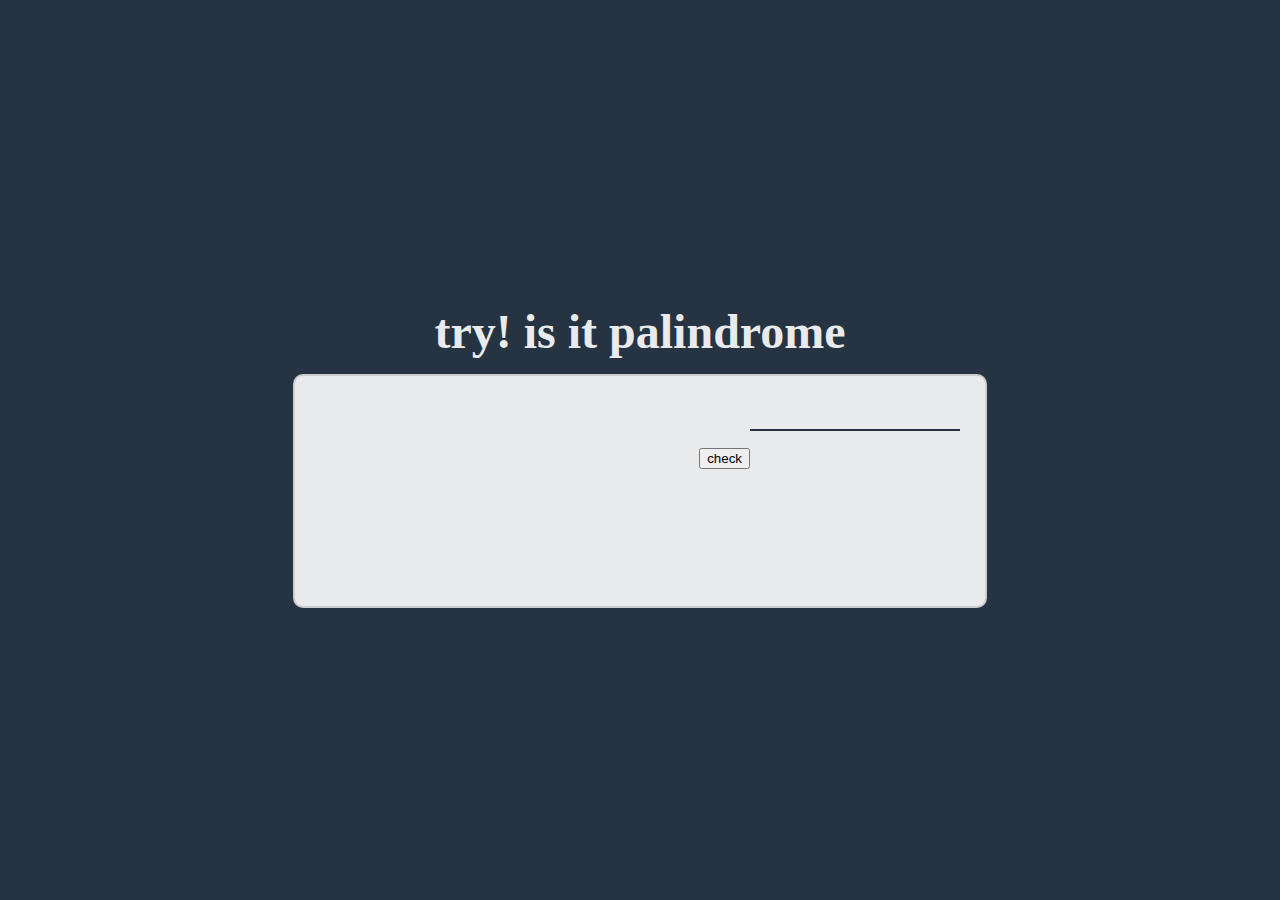
<file: palendirom cheker/index.html>
<!DOCTYPE html>
<html lang="en">
<head>
  <meta charset="UTF-8">
  <meta name="viewport" content="width=device-widht, initial-scale=1.0">
  <title>try ! is it Palindrome</title>
  <link rel="stylesheet" href="styles.css">
</head>

<body>
  <h1>try! is it palindrome</h1>
  <div>
    <input type="text" id="text-input" placeholder=''>
    </br>
    <button id="check-btn">check</button>
    <span id="result"></span>

  </div>
  <script src="script.js" defer></script>
</body>
</html>
</file>
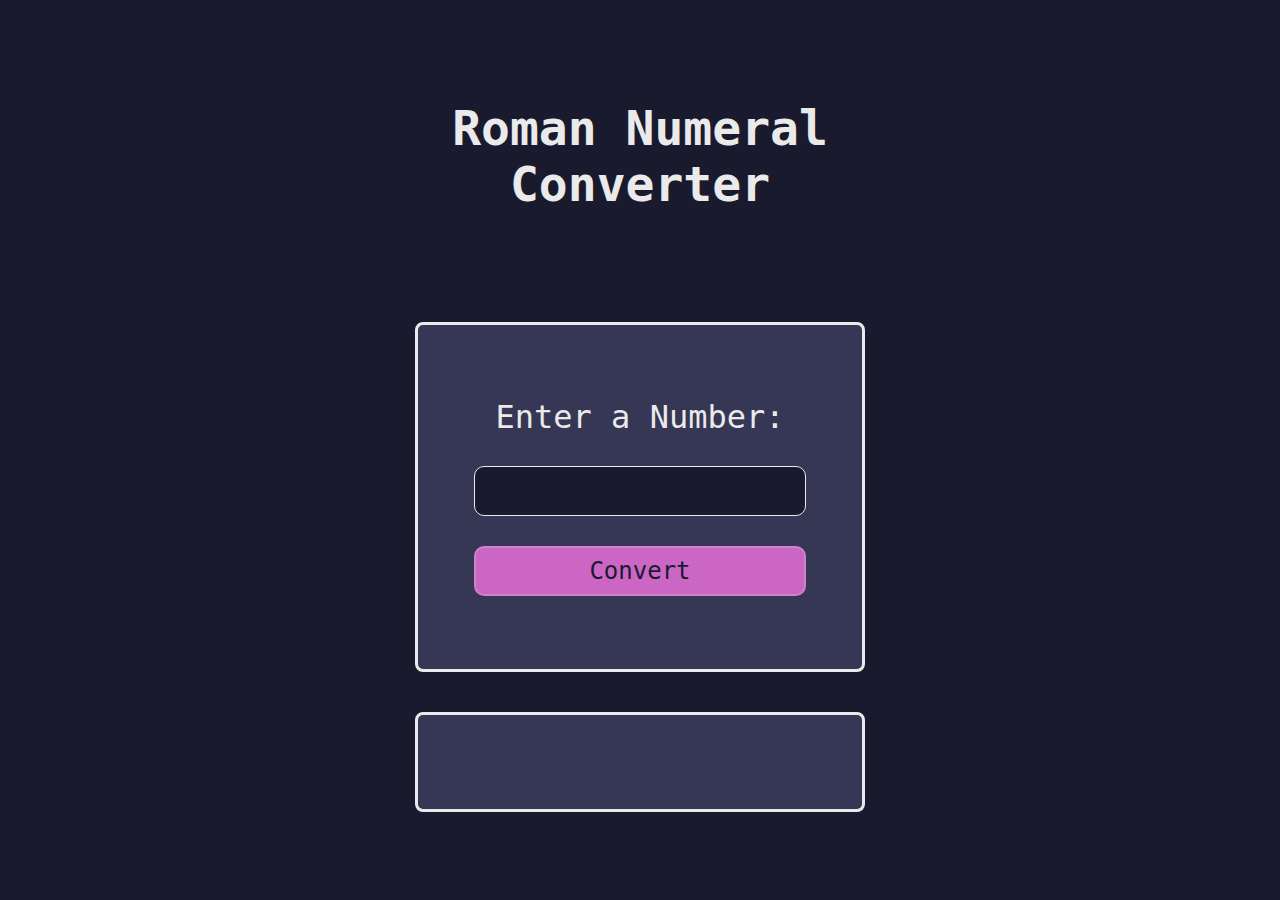
<file: roman number converter/index.html>
<!DOCTYPE html>
<html lang="en">
  <head>
    <meta charset="UTF-8" />
    <meta http-equiv="X-UA-Compatible" content="IE=edge" />
    <meta name="viewport" content="width=device-width, initial-scale=1.0" />
    <title>Romana Number Converter</title>
    <link rel="stylesheet" href="styles.css" />
  </head>

  <body>
    <h1>Roman Numeral <br/> Converter</h1>
    <section class="input-container">
      <label for ="number-input"> <p>Enter a Number: </p></label>
      <input value="" type="number" name="number input" id="number" class="number-input" />
      <button class="convert-btn" id="convert-btn">Convert</button>
    </section>

    <section class="output-container">
      <div id="output"></div>
    </section>
    <script src="script.js"></script>
  </body>
</html>
</file>
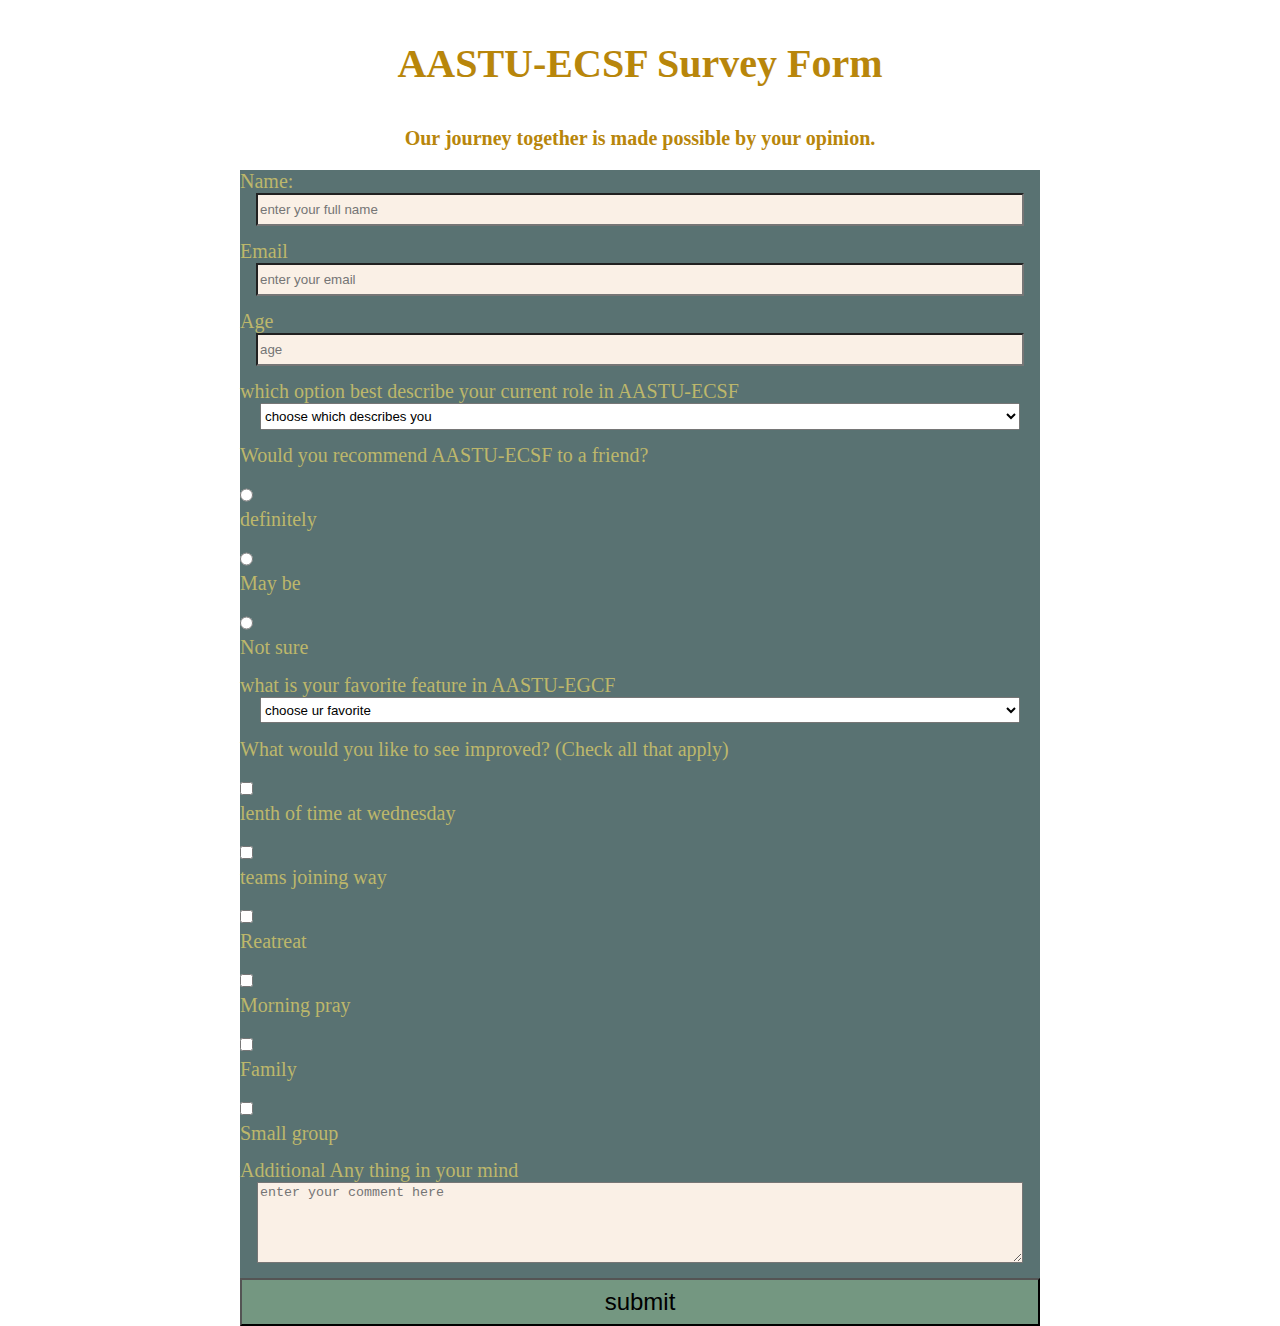
<file: survey form/index.html>
<!DOCTYPE html>
<html lang="en">
  <head>
    <meta charset="UTF-8" name="viewport" content="width=device-width, initial-scale=1.0">
    <title> AASTU-ECSF Survey Form</title>
    <link rel="stylesheet" href="styles.css"/>
  </head>
  <body>
    <h1 id="title">AASTU-ECSF Survey Form</h1>
    <p id="description"><strong>Our journey together is made possible by your opinion.</strong></p>
    <form id="survey-form">
      <label for="name" id="name-label" >Name: <input id="name" name="name" type="text" placeholder="enter your full name" required /></label>
      <label for="email" id="email-label">Email<input id="email" name="email"  placeholder="enter your email" type="email" required/> </label>
      <label for="number" id="number-label">Age<input id="number"   placeholder="age" type="number" min="17" max="80" required/></label>
      
     <label for="dropdown">which option best describe your current role in AASTU-ECSF
       <select id="dropdown" name="dropdown" >
         <option value="" >choose which describes you</option>
         <option value="1">teams member</option>
         <option value="2">member</option>
          <option value="3">leader</option>
         </select> </label> 
      <label>Would you recommend AASTU-ECSF to a friend?</label>
      <label for="def"><input id="def" type="radio" name="choose" class="inline" value="1"/>definitely</label>
      <label for="maybe"> <input id="maybe" type="radio" name="choose" class="inline" value="2"/> May be</label>
<label for="not"><input id="not" type="radio" name="choose" class="inline" value="3" >Not sure</label>

<label for="favorite">what is your favorite feature in AASTU-EGCF
  <select id="favorite">
  <option value="" >choose ur favorite</option>
         <option value="1">worship time</option>
         <option value="2">morning pray</option>
          <option value="3">retreat</option>
         </select> 
</label>

      <label>What would you like to see improved? (Check all that apply)</label>
       <label for="length"><input id="length"  class="inline"  value="1" type="checkbox" name="wish"/> lenth of time at wednesday</label>
       <label for="team"><input id="team" class="inline" type="checkbox" value="2" name="wish"/>teams joining way</label>
       <label for="retreat"><input id="retreat" class="inline" type="checkbox" value="3" name="wish"/>Reatreat</label>
       <label for="morning"><input id="morning" class="inline"  type="checkbox"  value="4" name="wish"/>Morning pray</label>
       <label for="family"><input id="family" value="5" class="inline"  type="checkbox" name="wish"/>Family</label>
       <label for="small"><input id="small" value="6" class="inline"  type="checkbox" name="wish"/>Small group </label></fieldset>
       <lable for="bio">Additional Any thing in your mind<textarea id="bio" name="additional" rows="5" cols="39" placeholder="enter your comment here"></textarea></label>
      <label for="submit"><input type="submit" value="submit" id="submit"/></label> 

    </form>
  </body>
</html>
</file>
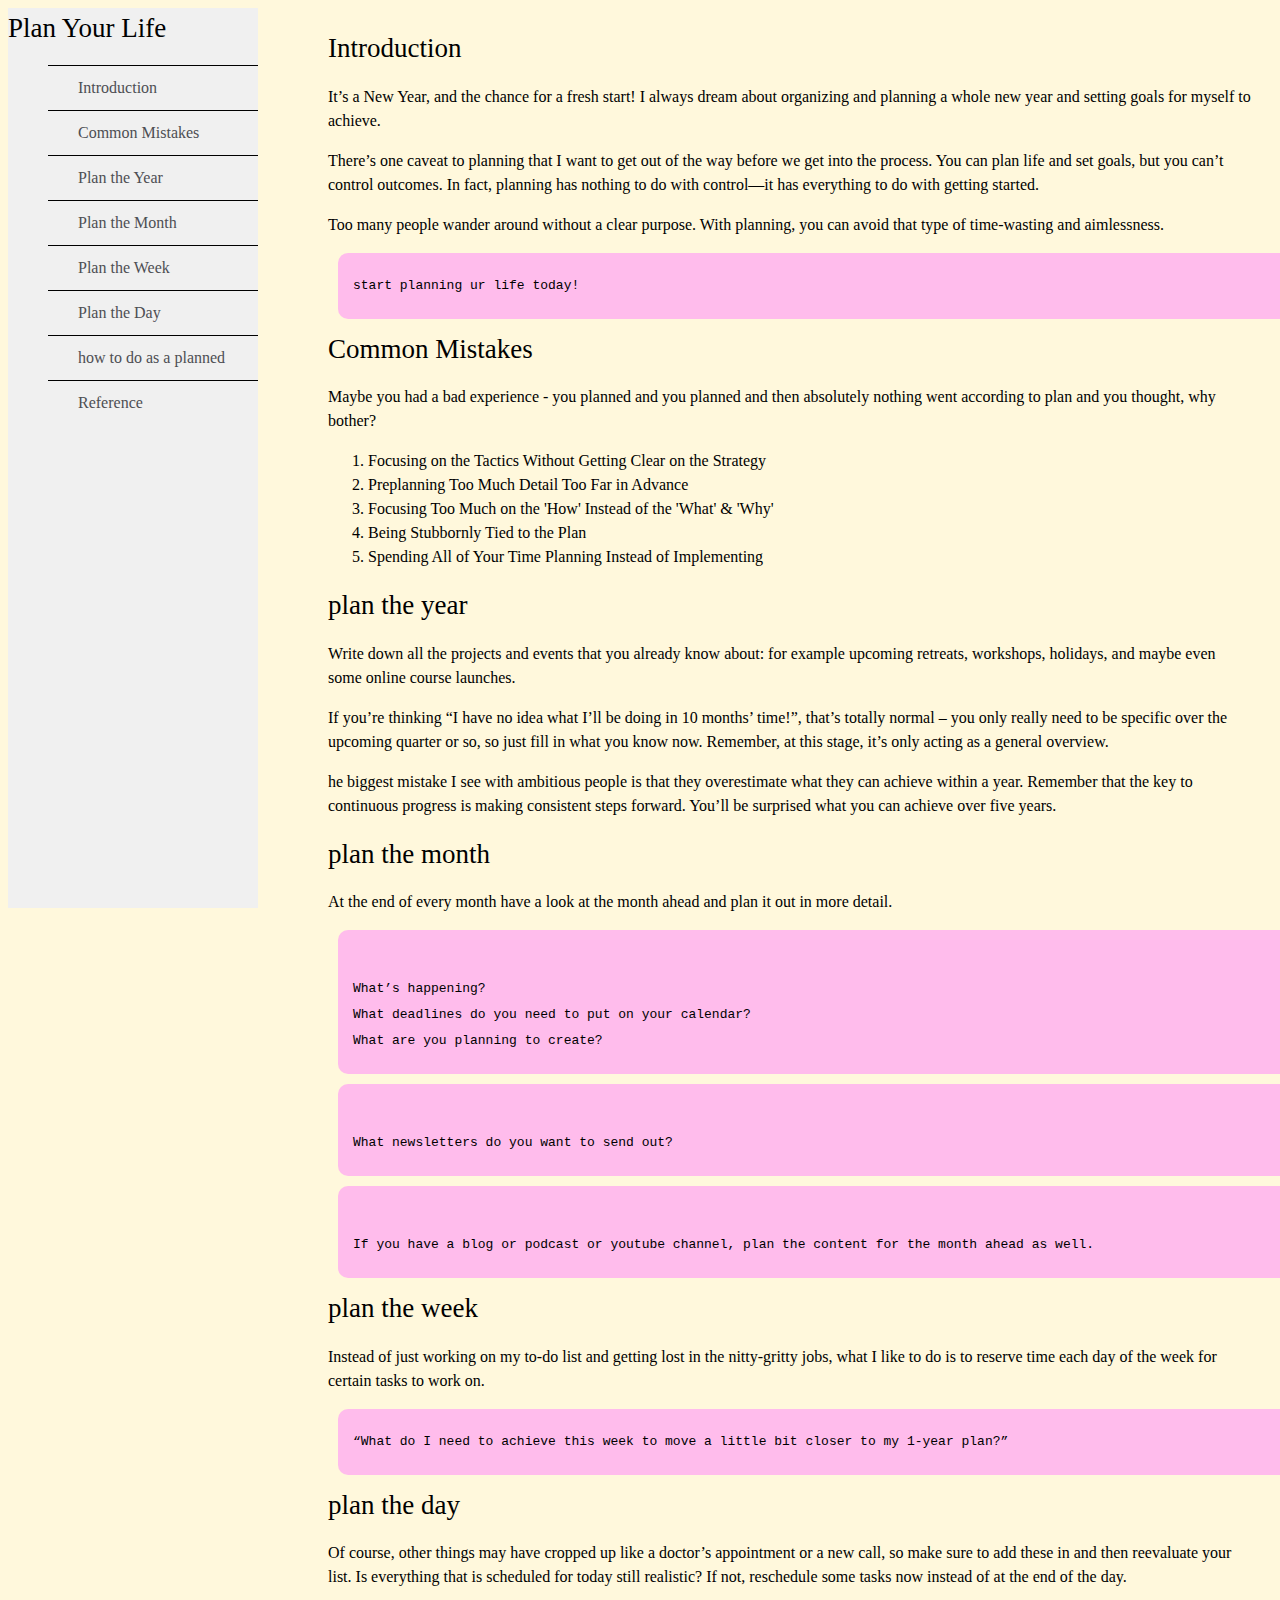
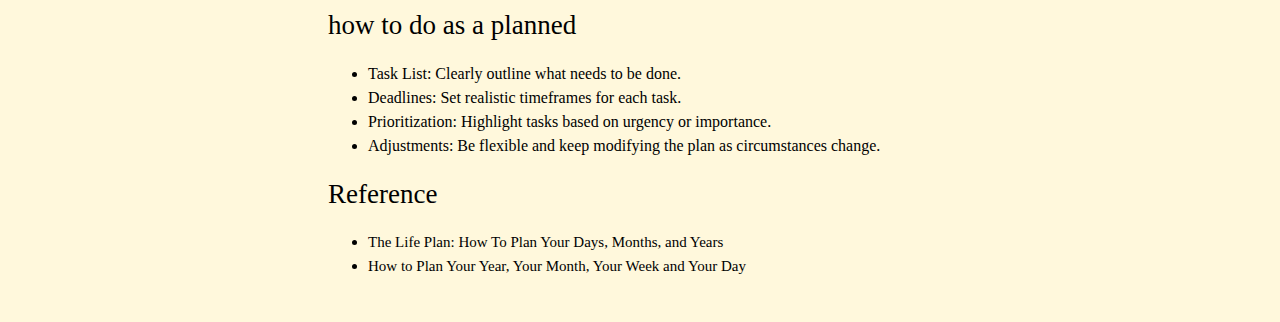
<file: Technical Documentation Page/index.html>
<!DOCTYPE html>
<html lang="en">
  <head>
    <meta charset="utf-8">
    <meta name="viewport" content="width=device-width, initial-scale=1.0">
    <title>Technical Documentation page</title>
    <link rel="stylesheet" href="styles.css">
  </head>
  <body>
       <nav id="navbar">
     <header>Plan Your Life</header>
     <ul>
       <li><a class="nav-link" href="#Introduction">Introduction</a></li>
       <li><a class="nav-link" href="#Common_Mistakes">Common Mistakes</a></li>
       <li><a class="nav-link" href="#plan_the_year">Plan the Year</a></li>
       <li><a class="nav-link" href="#plan_the_month">Plan the Month</a></li>
       <li><a class="nav-link" href="#plan_the_week">Plan the Week</a></li>
       <li><a class="nav-link" href="#plan_the_day">Plan the Day</a></li>
       <li><a class="nav-link" href="#how_to_do_as_a_planned">how to do as a planned</a></li>
       <li><a class="nav-link" href="#Reference">Reference</a></li>
     </ul>
   </nav>
   

  <main id="main-doc"> 
      <section class="main-section" id="Introduction">
       <header>Introduction</header>
       <p>
It’s a New Year, and the chance for a fresh start! I always dream about organizing and planning a whole new year and setting goals for myself to achieve.</p>
       <p>There’s one caveat to planning that I want to get out of the way before we get into the process. You can plan life and set goals, but you can’t control outcomes. In fact, planning has nothing to do with control—it has everything to do with getting started.</P>
       <p> Too many people wander around without a clear purpose. With planning, you can avoid that type of time-wasting and aimlessness. </p>
        <code>start planning ur life today!</code>
  </section>
  <section class="main-section" id="Common_Mistakes">
        <header>Common Mistakes</header>
        <p>Maybe you had a bad experience - you planned and you planned and then absolutely nothing went according to plan and you thought, why bother? </p>
      <ol>
          <li>Focusing on the Tactics Without Getting Clear on the Strategy</li>
           <li>Preplanning Too Much Detail Too Far in Advance</li>
           <li>Focusing Too Much on the 'How' Instead of the 'What' & 'Why'</li>
           <li>Being Stubbornly Tied to the Plan</li>
           <li>Spending All of Your Time Planning Instead of Implementing</li>
        
        </ol>
    </section> 
    <section class="main-section" id="plan_the_year">
         <header>plan the year</header>
         <p>Write down all the projects and events that you already know about: for example upcoming retreats, workshops, holidays, and maybe even some online course launches.</p>
         <p>If you’re thinking “I have no idea what I’ll be doing in 10 months’ time!”, that’s totally normal – you only really need to be specific over the upcoming quarter or so, so just fill in what you know now. Remember, at this stage, it’s only acting as a general overview.</p>
        <p>he biggest mistake I see with ambitious people is that they overestimate what they can achieve within a year. Remember that the key to continuous progress is making consistent steps forward. You’ll be surprised what you can achieve over five years.</p>

     </section> 
     <section class="main-section" id="plan_the_month">
       <header>plan the month</header>
       <p>At the end of every month have a look at the month ahead and plan it out in more detail.</p>
        
       
       <code>
           What’s happening?
What deadlines do you need to put on your calendar?
What are you planning to create?</code>
      <code>
What newsletters do you want to send out?</code>
       <code>
If you have a blog or podcast or youtube channel, plan the content for the month ahead as well.
       </code>
       
       
     </section> 
     <section class="main-section" id="plan_the_week">
       <header>plan the week</header>
       <p>Instead of just working on my to-do list and getting lost in the nitty-gritty jobs, what I like to do is to reserve time each day of the week for certain tasks to work on.</p>
       <code>“What do I need to achieve this week to move a little bit closer to my 1-year plan?”</code>
     </section> 
     <section class="main-section" id="plan_the_day">
       <header>plan the day</header>
       <p>Of course, other things may have cropped up like a doctor’s appointment or a new call, so make sure to add these in and then reevaluate your list. Is everything that is scheduled for today still realistic? If not, reschedule some tasks now instead of at the end of the day.</p>
     </section> 
     <section class="main-section" id="how_to_do_as_a_planned">
       <header>how to do as a planned</header>
       <ul>
            <li>Task List: Clearly outline what needs to be done.</li>
            <li>Deadlines: Set realistic timeframes for each task.</li>
            <li>Prioritization: Highlight tasks based on urgency or importance.</li>
            <li>Adjustments: Be flexible and keep modifying the plan as circumstances change.</li>
         </ul>
     </section> 
     <section class="main-section" id="Reference">
       <header>Reference</header>
        <ul>
          <li>
              <a class="reference" href="https://dariusforoux.com/the-life-plan/">The Life Plan: How To Plan Your Days, Months, and Years</a>
         </li>
         <li>
              <a class="reference" href="https://susannerieker.com/how-to-plan-your-year-month-week-day/">How to Plan Your Year, Your Month, Your Week and Your Day</a>
       </li>
    </ul>
         
        
     </section> 
    </main>
   

  </body>
</html>
</file>
<file: palendirom cheker/styles.css>
body{
  display: flex;
  flex-direction: column;
  align-items: center;
  justify-content: center;
  height: 100vh;
  font-family: Georgia, serif;
  margin: 0;
  background-color: #253342;
}

h1{
  font-size: 3rem;
  text-align: center;
  margin-bottom: 15px;
  color: #e9eaec;
}

div{ 
  width:50%;
  height: 20%;
  padding: 25px;
  font-size: 1.5rem;
  margin-bottom: 20px;
  border: 2px solid #ccc;
  border-radius: 10px;
  background-color: #e9eaec;
}

input[type="text"]{
  border:none;
  border-bottom: 2px solid #253342;
  outline: none;
  width: 200px;
  font-size: 16px;
  padding: 5px;
  background: transparent;
 float: right;
 
}
button{
  float: right;
  margin-top: 20px;
}
button:hover{
  background-color: #333;
}
#result{
  margin-top: 20px;
  font-size: 1.5rem;
  color: #253342;
}
</file>
<file: roman number converter/styles.css>
*,
*::before,
*::after {
  box-sizing: border-box;
  margin: 0;
  padding: 0;
}
:root {
  --dark-grey:#363655;
  --vibrant-magneta: #cc66c5;
  --vibrant-magnea: #cf81ca;
  --Dark-Indigo: #1A1A2E; 
  --Off-White: #EAEAEA; 
  
}

body {
    display: flex;
    flex-direction: column;
    font-family: "Source Code Pro", monospace; 
    font-size: 1.5rem;
    background-color:var(--Dark-Indigo);
    color: var(--Off-White);
    padding: 0 4px;
}

h1 {
  font-size: 3rem;
  text-align: center;
  margin: 100px 20px;
}
p {
  font-size: 2rem;
 
}

.input-container {
  background-color: var(--dark-grey);
  width: 450px;
  height: 350px;
  border: 3px solid var(--Off-White);
  border-radius: 8px;
  padding: 15px;
  display: flex;
  flex-direction: column;
  gap: 10px;
  justify-content: center;
  align-items: center;
 
  margin: 10px auto;
  
}

.convert-btn {
  font-size: inherit;
  font-family: inherit;
  background-color: var(--vibrant-magneta);
  
  
  padding: 0 6px;
  width: 80%;
  border-radius: 10px;
  cursor: pointer;
  color:var( --Dark-Indigo);
  border: 2px solid var(--vibrant-magnea);
  height: 50px;
}

.number-input {
  font-size: inherit;
  padding: 0.3rem;
  width: 80%;
  background-color:var( --Dark-Indigo); 
  color: var(--off-white);
  margin: 20px;
  border-radius: 10px;
  border: 1px solid var(--Off-White);
  height: 50px;
}

.output-container {
  
  margin-inline: auto;
  width: 450px;
  height: 100px;
  background-color: var(--dark-grey);
  border: 3px solid var(--Off-White);;
  border-radius: 8px;
  margin-top: 30px

  
}
#output{
  display: flex;
  align-items: center;
  justify-content: center;
  font-size: 1.5rem;
  text-align: center;
  min-height: 100px;
  
  padding: 10px;
  color: var(--off-white);
 
}
@media screen and (min-width:560) {
  body {
    font-size: 1rem;
  }
  .input-container {
    flex-direction: row;
    width: unset;
  }
  .number-input{
    width: unset;
  }
}
</file>
<file: survey form/styles.css>
body{
  width: 100%;
  height: 100vh;
  
  margin: 0;
  background-image: url('https://www.johnsoncitychristianchurch.com/wp-content/uploads/2018/09/AdobeStock_110600970-1024x760.jpeg');
  background-repeat: no-repeat;
  background-attachment: fixed;
  background-size: cover;
  
  color: #BDB76B;
  font-family: Garamond;
  font-size: 20px;
}
h1, p{
  margin: 1em auto;
  text-align: center;
  color: #B8860B
}

form{
  width: 80vw;
  max-width: 800px;
  min-width: 500px;
  margin: 0 auto;
  background-color: rgba(47, 79, 79, 0.8);
}

label{
  display: block;
  margin: 0.9rem 0;
}

input, textarea, select{
  margin: 0 auto;
  width:95%;
  min-height: 2em;
  display: block;

}

input, textarea{
  background-color: #FAF0E6;
}

.inline {
  width: unset;
  margin: 0 0.5em 0 0;
  vertical-align: middle;
}

input[type="submit"]{
  display: block;
  width: 100%;
  margin: 0 auto;
  height: 2em;
  font-size: 1.5rem;
  background-color: rgba(143,188,143,0.5);
  border-color: black;
}
</file>
<file: Technical Documentation Page/styles.css>
body {
        display: flex;
    }
#navbar {
        width: 250px;
        height: 100%;
        background-color: #f0f0f0;
        position: fixed;

        
        
     
    }
#main-doc {
        flex: 1;
        padding: 20px;
        margin-left: 300px;
    }

#navbar a{
    display: block;
    padding: 10px 30px;
    color: #4d4e53;
    text-decoration: none;
    cursor: pointer;

}
#navbar li{
    border-top: 1px solid;
    list-style: none;
    position: relative;
    width: 100%;
}
html, body{
    min-width: 290px;
    background-color: #FFF8DC; 
    line-height:1.5;
    font-family: times-new-roman; 
}
code{
    margin-left: -30px;
    width: 100%;
    padding: 20px;
    padding-left: 15px;
    padding-right: 40px;
    min-width: 200px;
}
code{
    display: block;
    text-align: left;
    white-space: pre-line;
    position: relative;
    word-break: normal;
    line-height: 2;
    background-color: #f7f7;
    margin:10px;
    border-radius: 10px;
    font-family: monospace;
}
header, h1{
    text-decoration: bold;
    text-align: left;
    font-size: 27px;
    
}
#Reference a{
    text-decoration: none;
    color: black;
    font-size: 15px;
    
    
}
#Reference a:hover{
    color: blue;
}

/* Media query for smaller screens */
@media screen and (max-width: 1000px) {
  

  #navbar ul {
    display: block;
    position: absolute;
    width: 60%;
    background-color: #fff;
    top: 20px; /* Adjust based on your header height */
    left: 0;
    z-index: 1;
  }

  #navbar ul li {
    display: block;
    text-align: center;
    border-bottom: 1px solid #666;
  }

  #navbar ul li a {
    display: block;
    padding: 10px 20px;
  }

  #navbar ul.show {
    display: block;
  }
}
</file>
